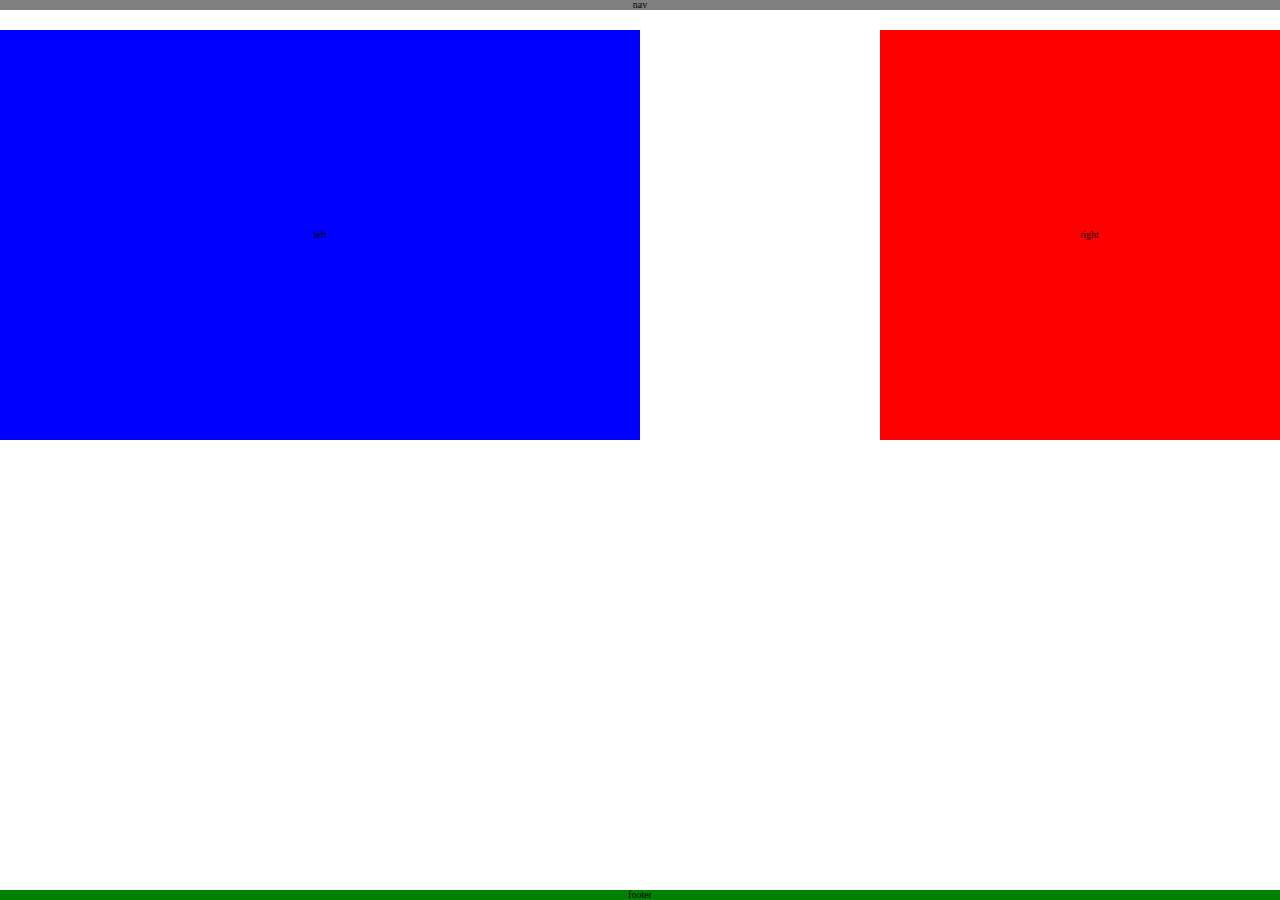
<file: CSS_Assessment/index.html>
<!DOCTYPE html>
<html lang="en">

<head>
  <meta charset="UTF-8">
  <meta name="viewport" content="width=device-width, initial-scale=1.0">
  <meta http-equiv="X-UA-Compatible" content="ie=edge">
  <title>Document</title>
  <link rel="stylesheet" href="reset.css">
  <link rel="stylesheet" href="style.css">
</head>

<body>
    <nav>
        nav
    </nav>

    <section id = "left">
        left
    </section>

    <!-- <section id = "middle"></section> -->

    <section id = "right">
        right
    </section>

    <footer>
        footer
    </footer>

</body>
</file>
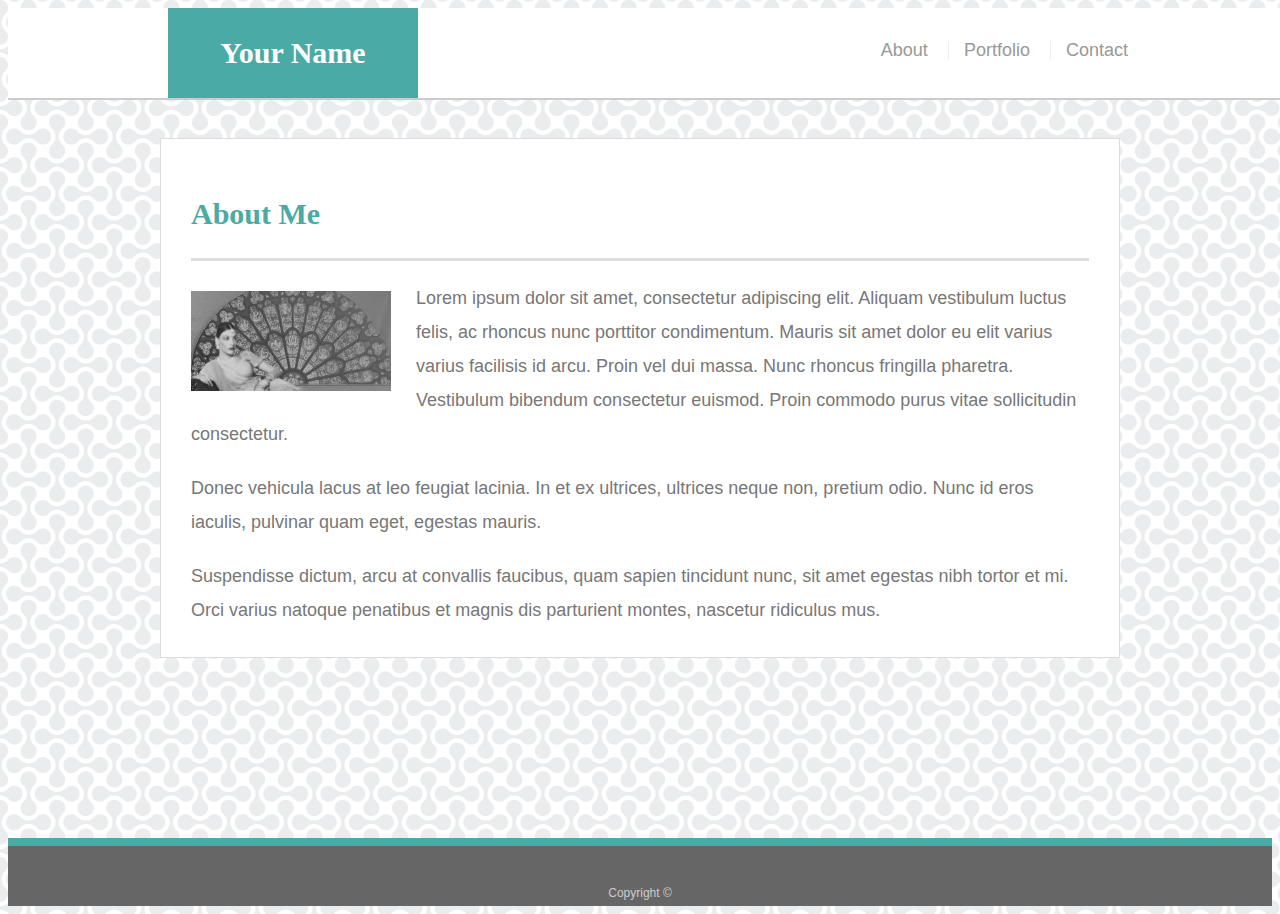
<file: Module-1_Assessment/index.html>
<!doctype html>
<html lang="en-us">

<head>
  <meta charset="UTF-8">
  <title>About | Your Name</title>
  <link rel="stylesheet" type="text/css" href="assets/css/style.css">
</head>

<body>

  <header id="masthead">
    <div class="container">
      <a href="index.html" id="logo">Your Name</a>
      <nav>
        <a href="index.html">About</a>
        <a href="portfolio.html">Portfolio</a>
        <a href="contact.html">Contact</a>
      </nav>
    </div>
  </header>

  <div id="main-container" class="container">
    <section class="main-section">
      <h1>About Me</h1>

      <img src="assets/images/totally_me.jpg" class="auth-image" alt="Your Name">

      <p>Lorem ipsum dolor sit amet, consectetur adipiscing elit. Aliquam vestibulum luctus felis, ac rhoncus nunc porttitor condimentum. Mauris sit amet dolor eu elit varius varius facilisis id arcu. Proin vel dui massa. Nunc rhoncus fringilla pharetra. Vestibulum bibendum consectetur euismod. Proin commodo purus vitae sollicitudin consectetur.</p>

      <p>Donec vehicula lacus at leo feugiat lacinia. In et ex ultrices, ultrices neque non, pretium odio. Nunc id eros iaculis, pulvinar quam eget, egestas mauris.</p>

      <p>Suspendisse dictum, arcu at convallis faucibus, quam sapien tincidunt nunc, sit amet egestas nibh tortor et mi. Orci varius natoque penatibus et magnis dis parturient montes, nascetur ridiculus mus.</p>

    </section>

  </div>

  <footer>
    <div class="container">
      Copyright &copy; 
    </div>
  </footer>
</body>

</html>
</file>
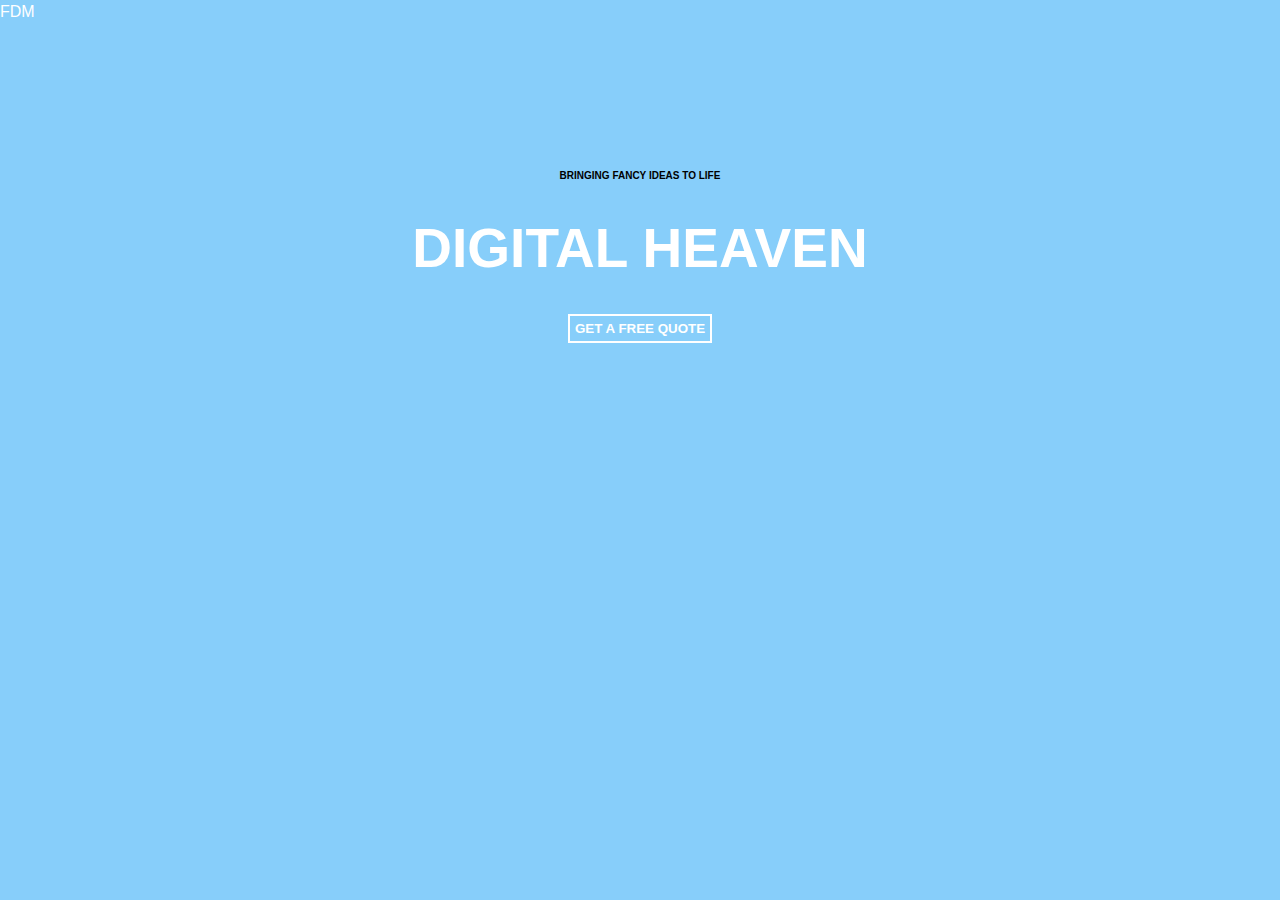
<file: html-css-assessment/solved/index.html>
<!DOCTYPE html>
<html lang="en">

<head>
  <meta charset="UTF-8">
  <meta name="viewport" content="width=device-width, initial-scale=1.0">
  <meta http-equiv="X-UA-Compatible" content="ie=edge">
  <title>Document</title>
  <link rel="stylesheet" href="reset.css">
  <link rel="stylesheet" href="style.css">
</head>

<body>
  <div>FDM</div>
  <div class= "wrapper">
  <table width = "100%">
    <tr>
      <br>
      <br>
      <br>
      <br>
      <br>
      <br>
    </tr>
     <tr>
        <td>
           <h6>bringing fancy ideas to life</h6><br />
           <h1>digital heaven</h1><br />
           <button> GET A FREE QUOTE</button>
        </td>
     </tr>
  </table>
</div>
</body>

</html>
</file>
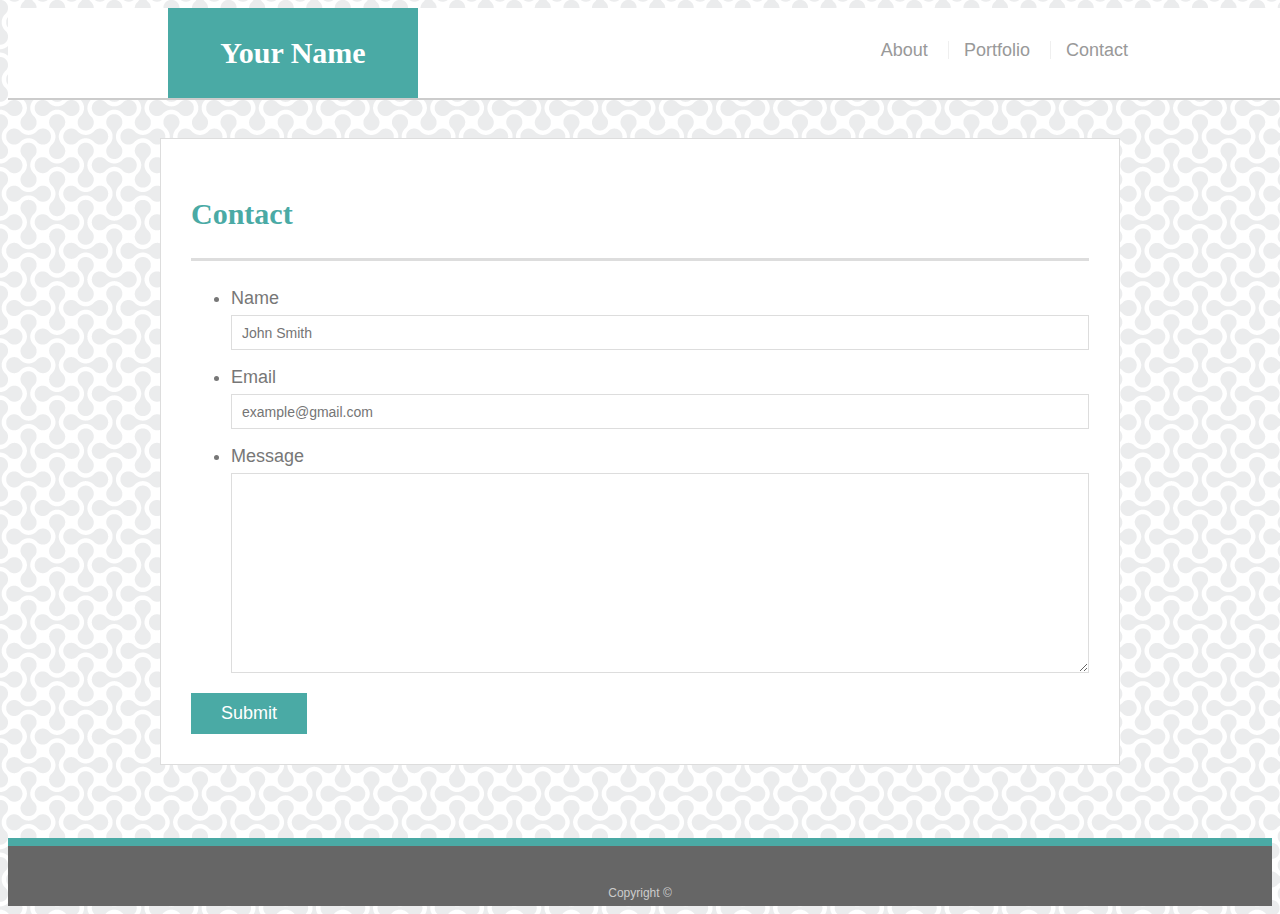
<file: Module-1_Assessment/contact.html>
<!doctype html>
<html lang="en-us">

<head>
  <meta charset="UTF-8">
  <title>Contact | Your Name</title>
  <link rel="stylesheet" type="text/css" href="assets/css/style.css">
</head>

<body>

  <header id="masthead">
    <div class="container">
      <a href="index.html" id="logo">Your Name</a>
      <nav>
        <a href="index.html">About</a>
        <a href="portfolio.html">Portfolio</a>
        <a href="contact.html">Contact</a>
      </nav>
    </div>
  </header>

  <div id="main-container" class="container">
    <section class="main-section">
      <h1>Contact</h1>

      <form id="contact-form">
        <ul>
          <li>
            <label for="name">Name</label>
            <input type="text" id="name" name="name" placeholder="John Smith" required="required">
          </li>
          <li>
            <label for="email">Email</label>
            <input type="email" id="email" name="email" placeholder="example@gmail.com" required="required">
          </li>
          <li>
            <label for="message">Message</label>
            <textarea id="message" name="message" required="required"></textarea>
          </li>
        </ul>
        <input type="submit">
      </form>

    </section>

  </div>

  <footer>
    <div class="container">
      Copyright &copy; 
    </div>
  </footer>
</body>

</html>
</file>
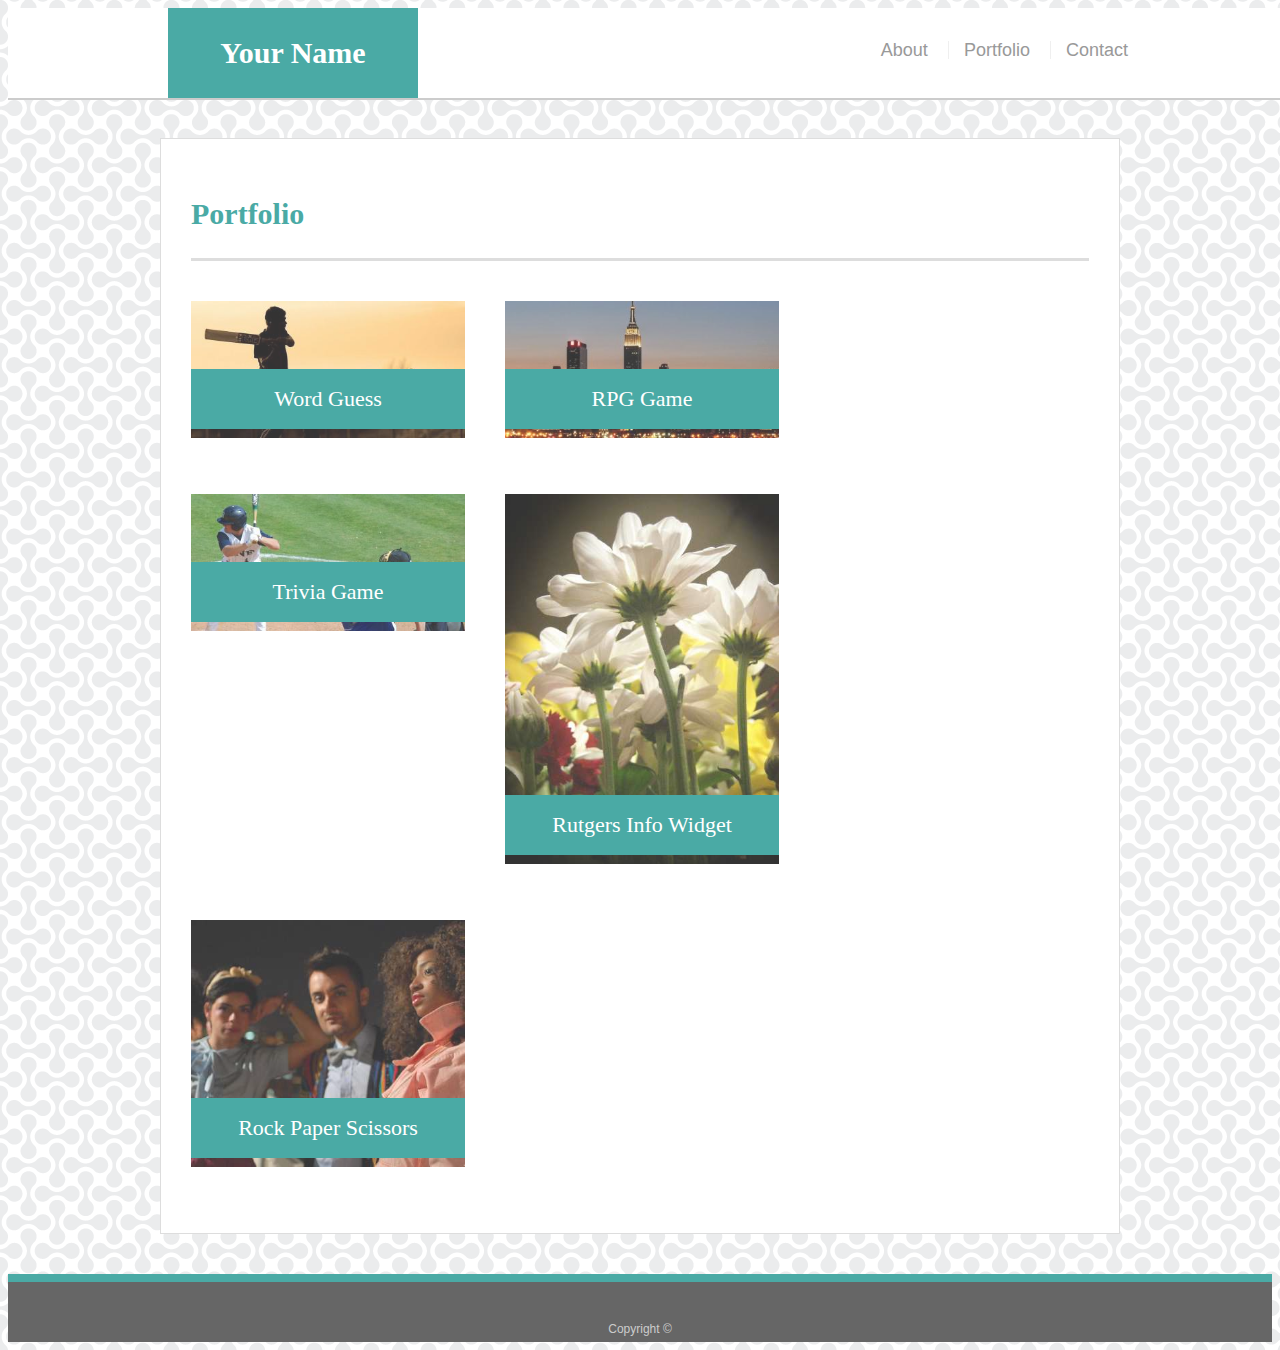
<file: Module-1_Assessment/portfolio.html>
<!doctype html>
<html lang="en-us">

<head>
  <meta charset="UTF-8">
  <title>Portfolio | Your Name</title>
  <link rel="stylesheet" type="text/css" href="assets/css/style.css">
</head>

<body>

  <header id="masthead">
    <div class="container">
      <a href="index.html" id="logo">Your Name</a>
      <nav>
        <a href="index.html">About</a>
        <a href="portfolio.html">Portfolio</a>
        <a href="contact.html">Contact</a>
      </nav>
    </div>
  </header>

  <div id="main-container" class="container">
    <section class="main-section">
      <h1>Portfolio</h1>
      <div class="work">
        <img src="assets/images/crick.jpg" alt="Word Guess">
        <h3>Word Guess</h3>
      </div>
      <div class="work">
        <img src="assets/images/skyline.jpg" alt="RPG Game">
        <h3>RPG Game</h3>
      </div>
      <div class="work">
        <img src="assets/images/baseb.jpg" alt="Trivia Game">
        <h3>Trivia Game</h3>
      </div>
      <div class="work">
        <img src="assets/images/nature-h-c-407-550-7.jpg" alt="Rutgers Info Widget">
        <h3>Rutgers Info Widget</h3>
      </div>
      <div class="work">
        <img src="assets/images/fashion-q-c-407-366-3.jpg" alt="Rock Paper Scissors">
        <h3>Rock Paper Scissors</h3>
      </div>
    </section>
  </div>

  <footer>
    <div class="container">
      Copyright &copy;
    </div>
  </footer>
</body>

</html>
</file>
<file: CSS_Assessment/style.css>
*{
    box-sizing: border-box;
    text-align: center;
}

body {
    font-size: 10px;
    height: 100%;
    margin: 0;
}

nav {
    margin-bottom: 20px;
    background: grey;
}

section {
    padding: 200px;
    margin-bottom: 50px;
}

#left {
    float: left;
    width: 50%;
    background: blue;
}

#right {
    float: right;
    width: 15%;
    background: red;
}

footer {
    background: green;
    position: absolute;
    bottom: 0;
    width: 100%;

}
</file>
<file: Module-1_Assessment/assets/css/style.css>
body {
    font-family: Arial, "Helvetica Neue", Helvetica, sans-serif;
    font-size: 18px;
    line-height: 34px;
    color: #777777;
    background: url("../images/double-bubble.png");
  }
  
  * {
    box-sizing: border-box;
  }
  
  .container {
    width: 100%;
    max-width: 960px;
    margin: 0 auto;
    clear: both;
  }
  
  h1,
  h2,
  h3,
  p {
    margin-bottom: 20px;
  }
  
  p:last-child {
    margin-bottom: 0;
  }
  
  h1,
  h2,
  h3 {
    font-family: Georgia, Times, "Times New Roman", serif;
    font-weight: 700;
    color: #4aaaa5;
  }
  
  h1 {
    padding-bottom: 20px;
    font-size: 30px;
    line-height: 49px;
    border-bottom: 3px solid #dddddd;
  }
  
  h2,
  h3 {
    font-size: 22px;
  }

  #masthead {
    position: fixed;
    z-index: 99;
    width: 100%;
    margin: 0 0 30px;
    overflow: auto;
    color: #ffffff;
    background: #ffffff;
    border-bottom: 2px solid #cccccc;
  }
  
  #logo {
    float: left;
    width: 250px;
    height: 90px;
    font-family: Georgia, Times, "Times New Roman", serif;
    font-size: 30px;
    font-weight: 700;
    line-height: 90px;
    color: #ffffff;
    text-align: center;
    text-decoration: none;
    background: #4aaaa5;
  }
  
  nav {
    float: right;
    margin-top: 25px;
  }
  
  nav a {
    display: inline-block;
    padding-left: 15px;
    margin-left: 15px;
    line-height: 18px;
    color: #999;
    text-decoration: none;
    border-left: 1px solid #efefef;
  }
  
  nav a:first-child {
    border-left: 0 none;
  }
  
  footer {
    padding: 30px 0;
    clear: both;
    font-size: 12px;
    color: #ffffff;
    color: #cccccc;
    text-align: center;
    background: #666666;
    border-top: 8px solid #4aaaa5;
    height: 50px;
  }
  
  h3, h2 {
    padding-bottom: 20px;
    margin-bottom: 15px;
    line-height: 22px;
    border-bottom: 2px solid #eeeeee;
  }
  
  #main-container {
    padding-top: 130px;
    min-height: calc(100vh - 70px);
  }
  
  .main-section {
    float: left;
    width: 100%;
    max-width: 960px;
    padding: 30px;
    margin: 0 0 40px;
    background: #ffffff;
    border: 1px solid #dddddd;
  }
  
  .work {
    position: relative;
    float: left;
    width: 274px;
    margin: 20px 0 25px;
    overflow: auto;
  }
  
  .work:nth-child(even) {
    margin-right: 40px;
  }
  
  .work img {
    width: 100%;
    border: 0 none;
    opacity: 0.8;
  }
  
  .work h3 {
    position: absolute;
    bottom: 20px;
    width: 100%;
    padding: 15px;
    margin-bottom: 0;
    font-weight: 300;
    line-height: 30px;
    color: #ffffff;
    text-align: center;
    background: #4aaaa5;
    border-bottom: 0;
  }
  
  .auth-image {
    float: left;
    width: 200px;
    height: auto;
    margin-top: 10px;
    margin-right: 25px;
  }
  
  #contact-form ul {
    margin-bottom: 20px;
  }
  
  #contact-form li {
    margin-bottom: 10px;
  }
  
  label,
  input[type=text],
  input[type=email],
  textarea {
    display: block;
    width: 100%;
  }
  
  input[type=text],
  input[type=email],
  textarea {
    height: 35px;
    padding: 0 10px;
    font-size: 14px;
    border: 1px solid #dddddd;
  }
  
  textarea {
    height: 200px;
  }
  
  input[type=submit] {
    padding: 10px 30px;
    font-size: 18px;
    color: #ffffff;
    cursor: pointer;
    background: #4aaaa5;
    border: 0 none;
  }
</file>
<file: html-css-assessment/solved/style.css>
body {
  margin: 0;
  line-height: 1.5;
  text-transform: uppercase;
  background: lightskyblue;
  font-family: Arial, Helvetica, sans-serif;
} 
.wrapper {
  text-align: center;
  background: lightskyblue;
  width: 60%;
  height: 200px;
  margin: 0 auto;
}
div {
  color: white;
}

h6{
  font-size: 10px;
  color: black;
  font-weight: bolder;
}

h1{
  color: white;
  font-size: 55px;
  font-weight: bolder;
  font-stretch: wider;

}

button {
  background: none;
  border: 2px solid white;
  color: white;
  font-weight: bold;
  padding: 5px 5px;
  box-shadow: none;
}
</file>
